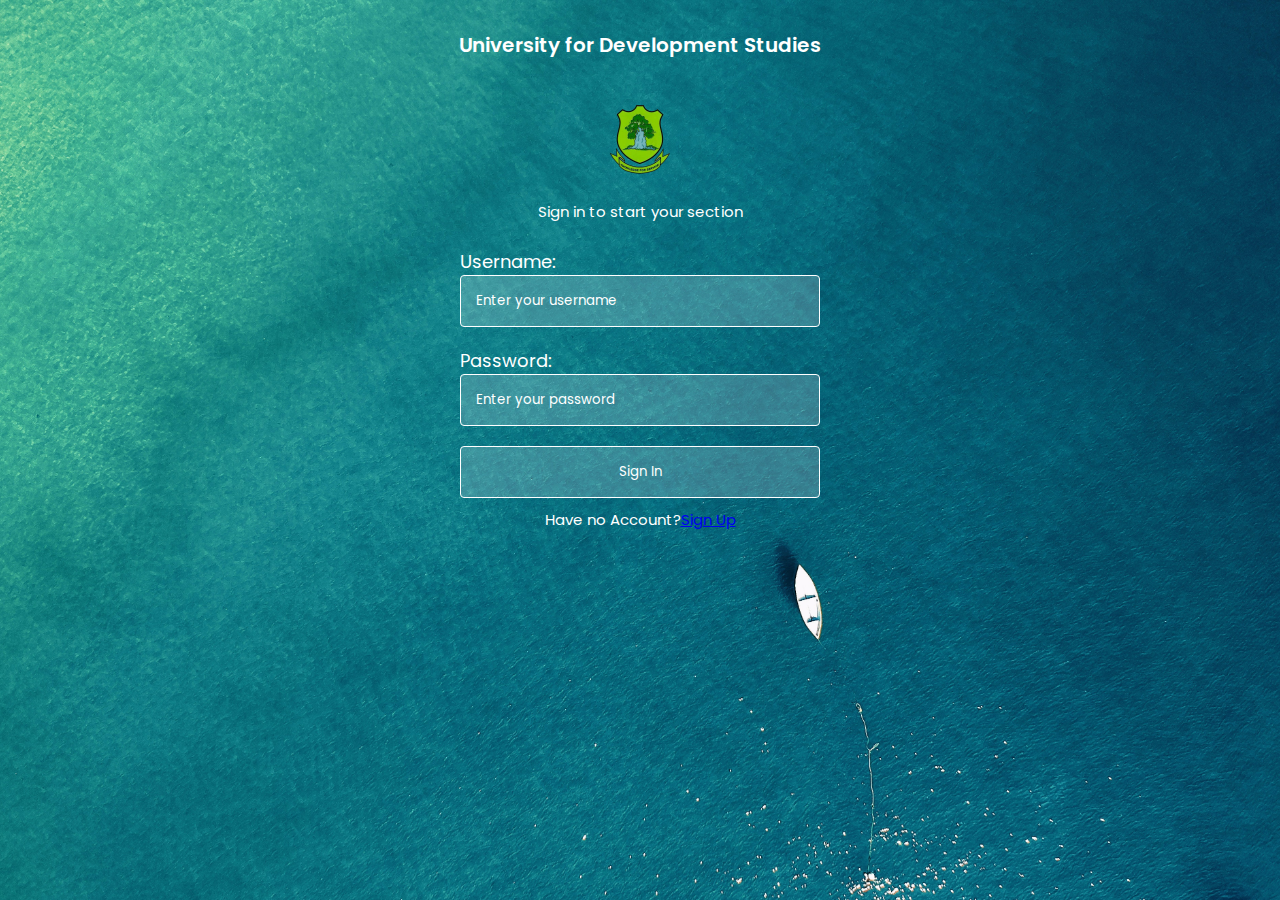
<file: index.html>
<!DOCTYPE html>
<html lang="en">
<head>
    <meta charset="UTF-8">
    <meta name="viewport" content="width=device-width, initial-scale=1.0">
    <link rel="stylesheet" href="assets/styles.css">
    <title>Document</title>
</head>
<body>
    <section class="hero_section">
        <h1>University for Development Studies</h1>
        <img src="assets/images/image.jpg" alt="Background Image" class="background">
        <div class="main_content">
            <img src="assets/images/logo.png" height="100px" alt="The Logo">
            <p>Sign in to start your section</p><br>
            <div class="input_box">
                <div class="input_username">
                    <label for="">Username:</label>
                    <input type="text" placeholder="Enter your username" >
                </div>
                <div class="input_password">
                    <label for="">Password:</label>
                    <input type="password" placeholder="Enter your password">
                </div>
                <button>Sign In</button>
                <p class="account">Have no Account?   <a href="#">Sign Up</a></p>
                
            </div>
            
            
        </div>
    </section>
    
</body>
</html>
</file>
<file: assets/styles.css>
@import url('https://fonts.googleapis.com/css2?family=Poppins:wght@300;400;500;600;700&display=swap');

* {
    margin: 0;
    padding: 0;
    box-sizing: border-box;
    font-family: "Poppins", sans-serif;
}

p, label {
    font-size: 18px;
    color: white;

}

p, account {
    margin-top: 10px;
    display: flex;
    font-size: 15px;
    justify-content: center;
}

.hero_section {
    display: grid;
    justify-content: center;
}

h1 {
    margin-top: 30px;
    font-size: 20px;
    color: #fff;
    font-weight: 600;
    text-align: center;
}

.hero_section  .background {
    z-index: -1;
    position: absolute;
    overflow: hidden;
    height: 100%;
    width: 100%;
    object-fit: cover;
}

.main_content {
    display: flex;
    align-items: center;
    flex-direction: column;
    margin-top: 30px;
    width: 100%;   
}

.input_box {
    display: grid;
    align-items: center;
    height: 40px;
    max-width: 360px;
    width: 100%;
    
}

.input_box input,
.input_box button {
    height: 100%;
    outline: none;
    border: none;
    border: 1px solid #fff;
    border-radius: 4px;
    background-color: rgba(255, 255, 255, 0.2);
    font-weight: 400;
}

.input_box input {
    width: 100%;
    padding: 15px 15px;
    color: #fff;
}

input::placeholder {
    color: #fff;
}

.input_box button {
    cursor: pointer;
    color: #fff;
    white-space: nowrap;
    padding: 0 20px;
    transition: all 0.3s ease;
    padding: 15px;
}

.input_box button:hover {
    background-color: #fff;
    color: #0d6a81;
}

.input_username, .input_password {
    margin-bottom: 20px;
}

 @media screen and (max-width: 300px) {
  .hero_section {
    padding: 10px;
  }
}
</file>
